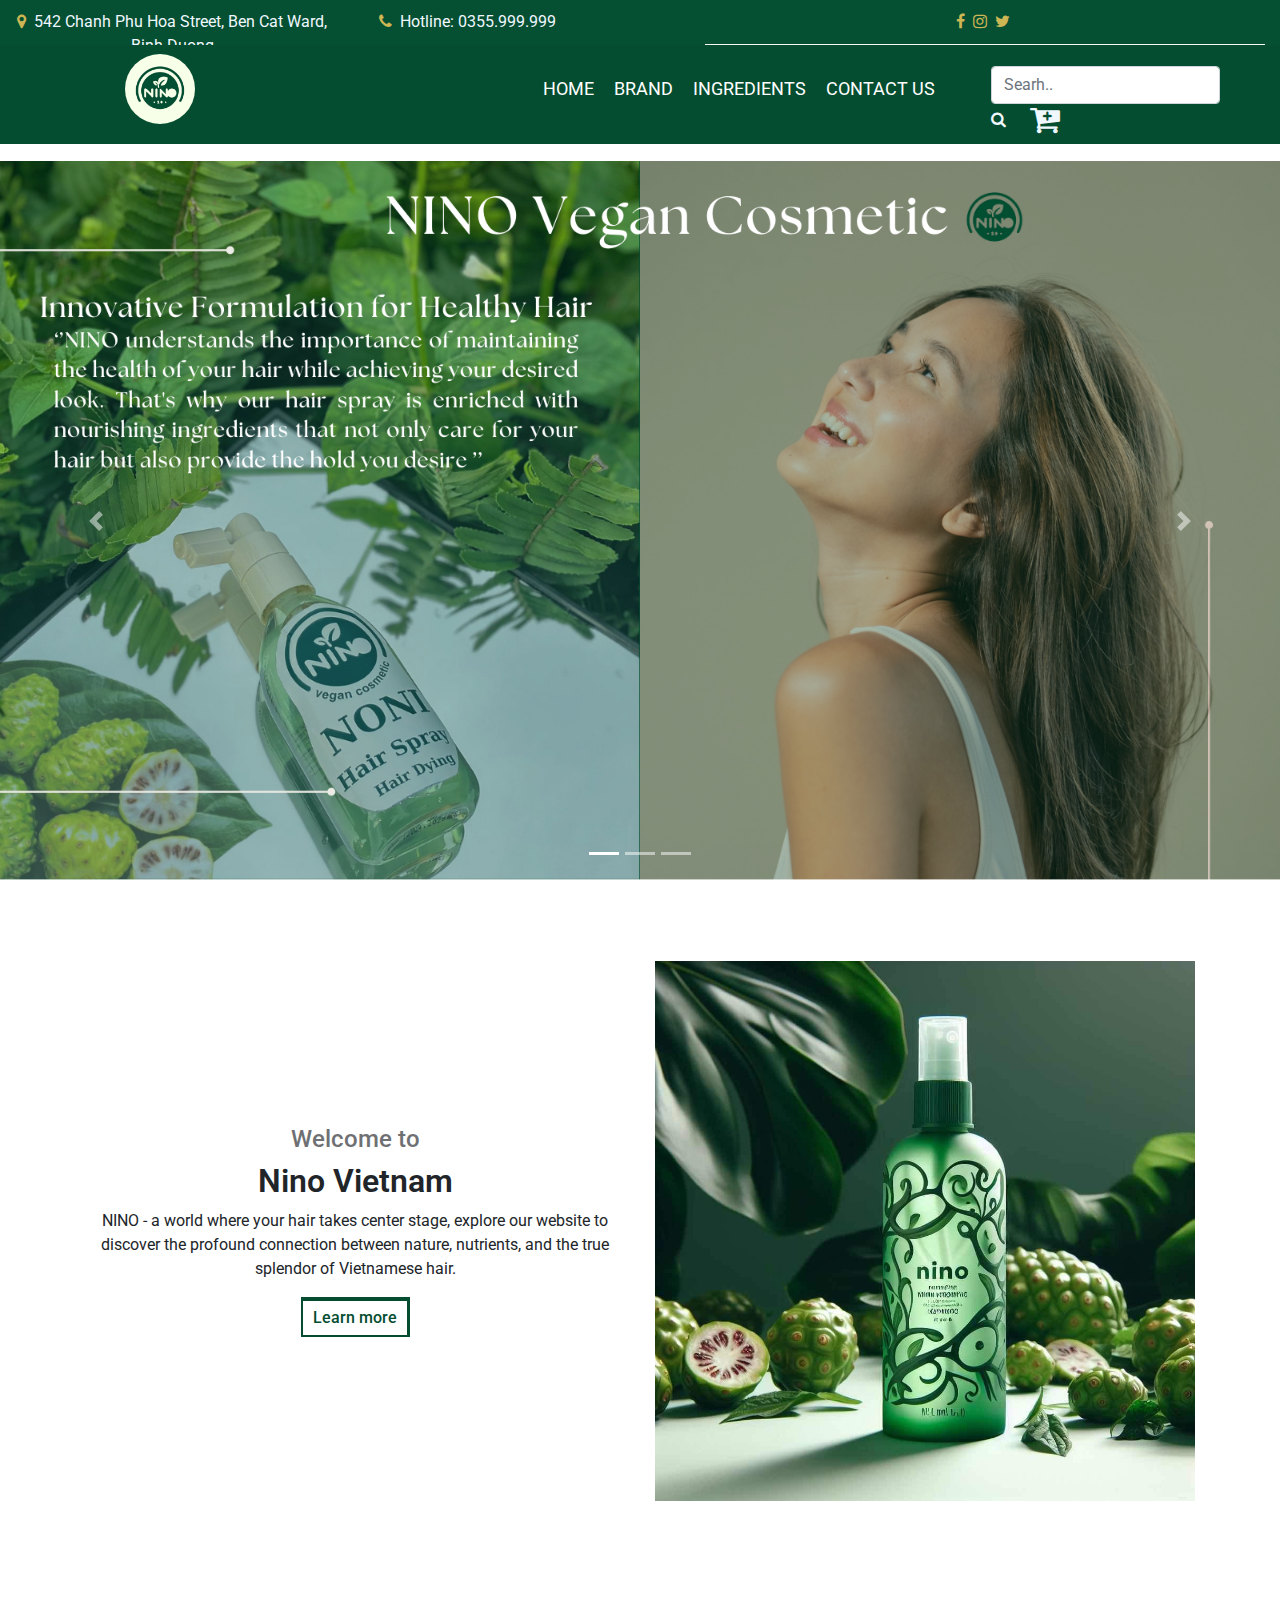
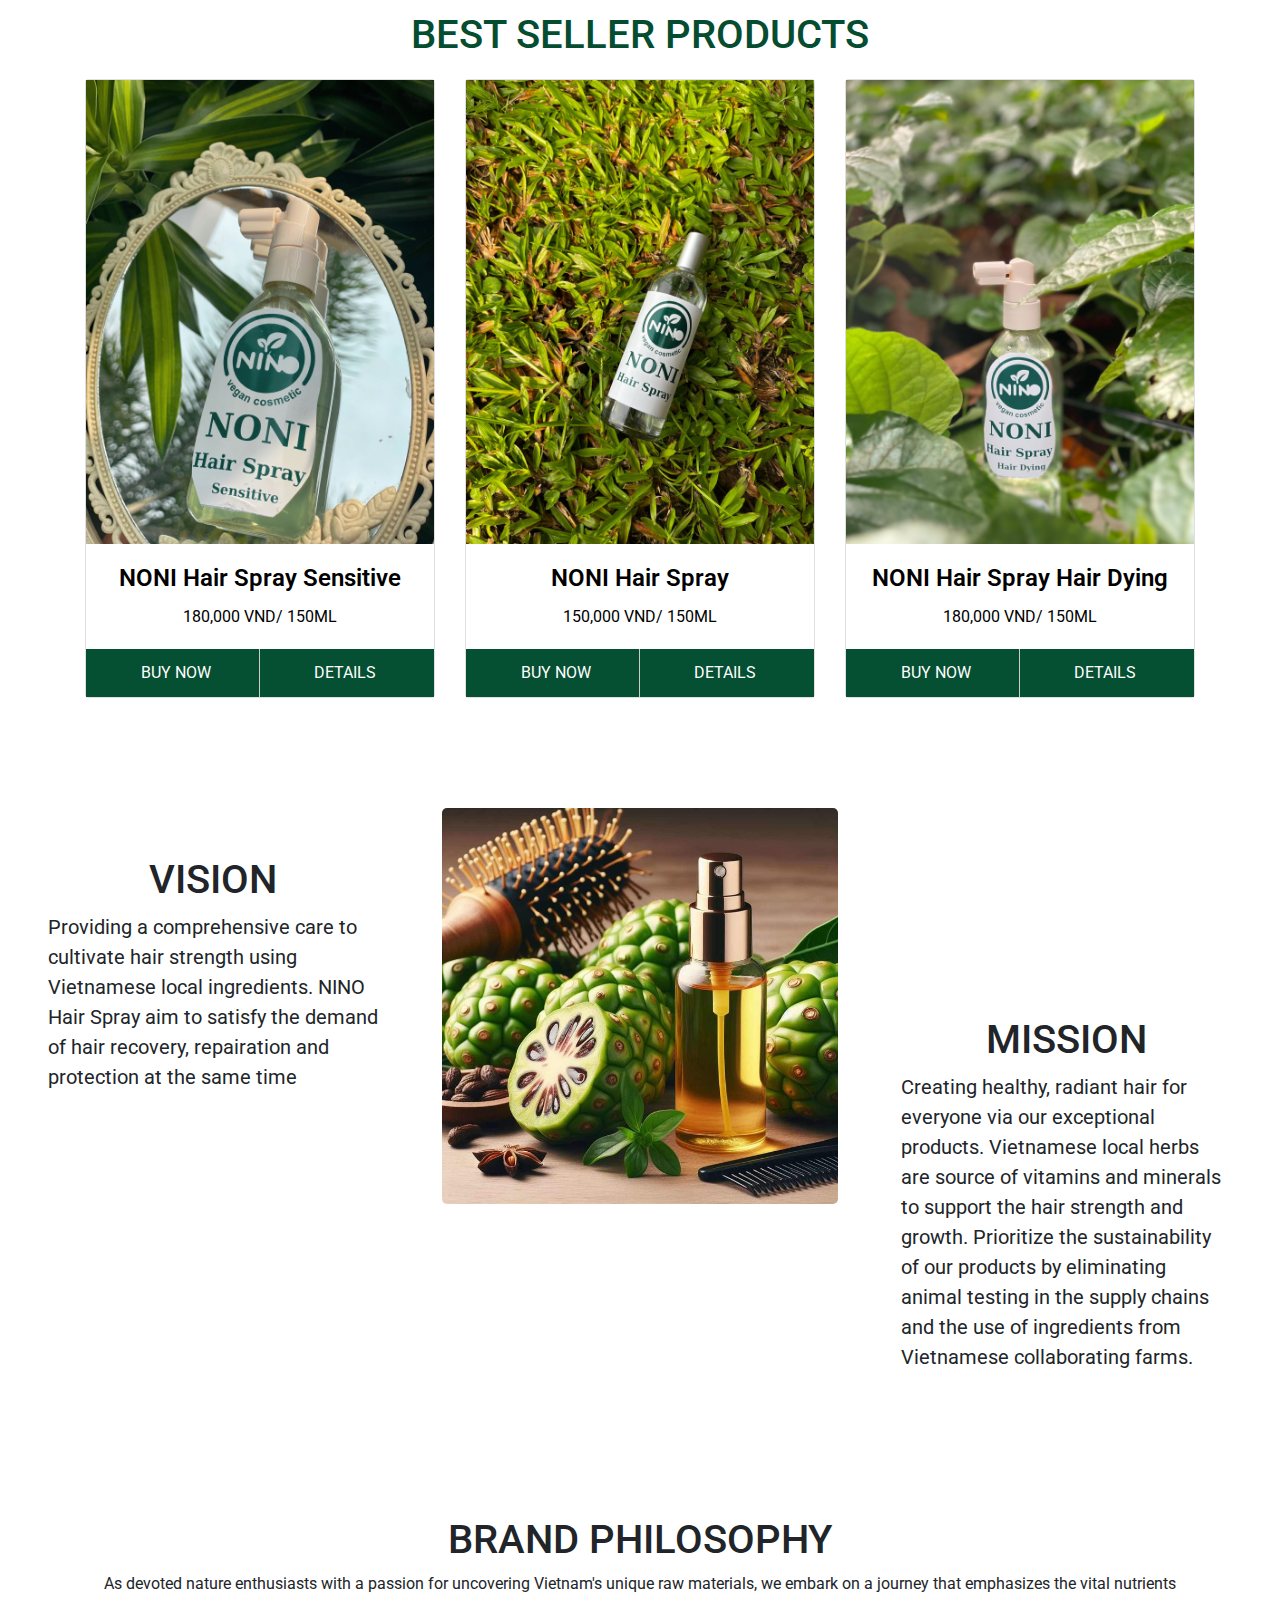
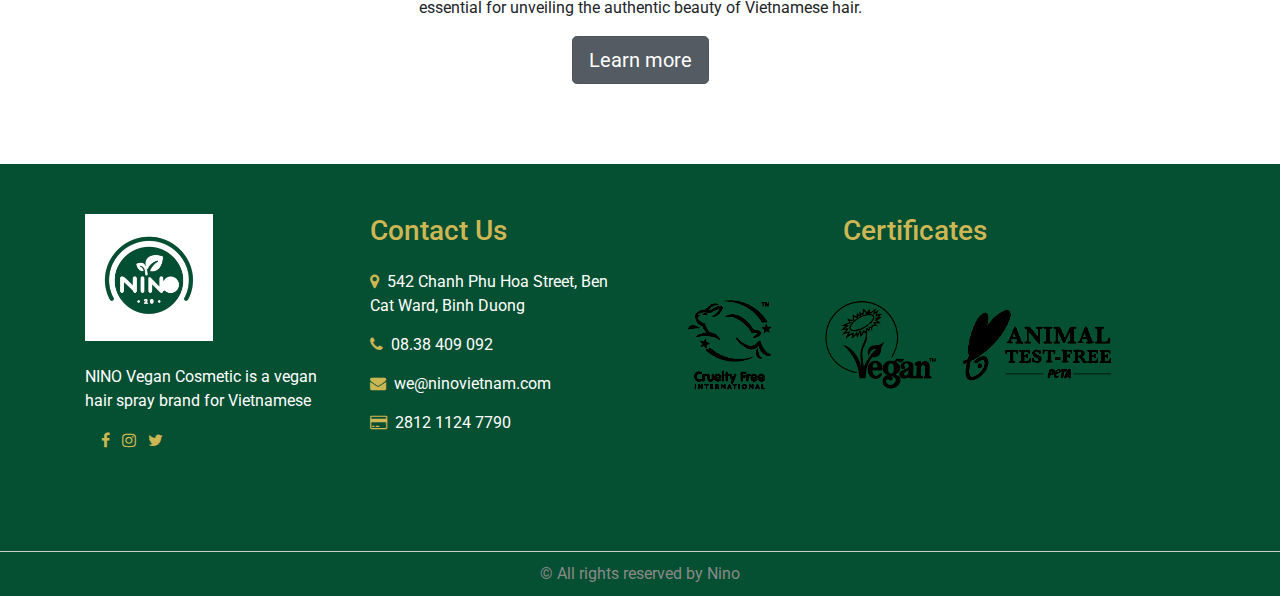
<file: index.html>
<!doctype html>
<html lang="en">

<head>
    <!-- Required meta tags -->
    <meta charset="utf-8">
    <meta name="viewport" content="width=device-width, initial-scale=1, shrink-to-fit=no">
    <script src="https://code.jquery.com/jquery-3.2.1.min.js"></script>


    <!-- Bootstrap CSS -->
    <link rel="stylesheet" href="https://cdn.jsdelivr.net/npm/bootstrap@4.0.0/dist/css/bootstrap.min.css"
        integrity="sha384-Gn5384xqQ1aoWXA+058RXPxPg6fy4IWvTNh0E263XmFcJlSAwiGgFAW/dAiS6JXm" crossorigin="anonymous">
    <!-- fontawsome 4.7 -->
    <link rel="stylesheet" href="https://cdnjs.cloudflare.com/ajax/libs/font-awesome/4.7.0/css/font-awesome.min.css">
    <!-- google fonts -->
    <link rel="preconnect" href="https://fonts.googleapis.com">
    <link rel="preconnect" href="https://fonts.gstatic.com" crossorigin>
    <link
        href="https://fonts.googleapis.com/css2?family=Merriweather&family=Roboto+Serif:wght@300;400;600&family=Roboto:wght@300;400;500&display=swap"
        rel="stylesheet">
    <link rel="stylesheet" href="style.css">
    <title>Welcome to Ninovietnam</title>
    <link rel="icon" type="image/x-icon" href="inc/images/logo.png">
</head>

<body>
    <header>
        <div class="top-header">
            <div class="container-fluid">
                <div class="row">
                    <div class="col-md-6">
                        <div class="top-left-header mr-50px">
                            <div class="row">
                                <div class="col-md-7">
                                    <div class="address-header">
                                        <i class="fa fa-map-marker mr-1"></i>
                                        542 Chanh Phu Hoa Street, Ben Cat Ward, Binh Duong
                                    </div>
                                </div>
                                <div class="col-md-5">
                                    <div class="hotline-header">
                                        <i class="fa fa-phone mr-1"></i>
                                        <a href="tel:0355999999">Hotline: 0355.999.999</a>
                                    </div>
                                </div>
                            </div>
                        </div>
                    </div>
                    <div class="col-md-6">
                        <div class="top-right-header ml-50px">
                            <div class="row">
                                <div class="col-md-12">
                                    <a href=""><i class="fa fa-facebook mr-1"></i></a>
                                    <a href=""><i class="fa fa-instagram mr-1"></i></a>
                                    <a href=""><i class="fa fa-twitter mr-1"></i></a>
                                </div>
                            </div>
                        </div>
                    </div>
                </div>
            </div>
        </div>

        <div class="nav-header">
            <div class="container-fluid">
                <div class="row">
                    <div class="col-md-3">
                        <a href="index.html">
                            <img width="70px" style="border-radius: 50%;" class="mt-1" src="inc/images/logo1.png" alt="">
                        </a>
                    </div>
                    <div class="col-md-6">
                        <nav>
                            <div class="special mb-3">
                                <i class="fa fa-list "></i> <span>NINO VEGAN COSMETIC</span>
                            </div>
                            <ul class="menu">
                                <span class="closeMenu">&times;</span>
                                <li><a href="">Home</a></li>
                                <li><a href="">Brand</a></li>
                                <li><a href="">Ingredients</a></li>
                                <li><a href="">Contact us</a></li>
                            </ul>
                        </nav>
                    </div>
                    <div class="col-md-3">
                        <nav class="navbar navbar-light mt-md-2 mr-3">
                            <form class="form-inline">
                                <input class="form-control mr-sm-2" type="search" placeholder="Searh..">
                                <a style="color: aliceblue;" href="#"><i class="fa fa-search "></i></a>
                                <i class="fa fa-cart-plus fa-2x ml-4"></i>
                            </form>
                        </nav>
                    </div>
                </div>
            </div>
        </div>

        <div class="slider">
            <div id="carouselExampleIndicators" class="carousel slide" data-ride="carousel" style="
            margin-top: 92px">
                <ol class="carousel-indicators">
                    <li data-target="#carouselExampleIndicators" data-slide-to="0" class="active"></li>
                    <li data-target="#carouselExampleIndicators" data-slide-to="1"></li>
                    <li data-target="#carouselExampleIndicators" data-slide-to="2"></li>
                    <!-- <li data-target="#carouselExampleIndicators" data-slide-to="3"></li> -->
                </ol>
                <div class="carousel-inner textCustom">
                    <div class="carousel-item active">
                        <img class="d-block w-100 h-100 " src="inc/images/2 n2f (2).png" alt="First slide">
                    </div>
                    <!-- <div class="carousel-item">
                        <img class="d-block w-100 "
                            src="inc/images/Beige and Brown Elegant Daily Vlog Skincare Routine Youtube Thumbnail (2).png"
                            alt="Second slide">
                    </div> -->
                    <div class="carousel-item">
                        <img class="d-block w-100 "
                            src="inc/images/Beige and Brown Elegant Daily Vlog Skincare Routine Youtube Thumbnail (3).png"
                            alt="Third slide">
                    </div>
                    <div class="carousel-item">
                        <img class="d-block w-100 " src="inc/images/2_n2f_5.png" alt="Fourth slide">
                    </div>
                    <!-- <div class="text-detail">
                        <h2>Welcome to NINO OFFICIAL</h2>
                        <p>Lorem ipsum dolor sit amet consectetur adipisicing elit. Non ducimus sequi enim laborum.
                            Incidunt, magnam qui. Laudantium atque ad rem, non dolores maxime aspernatur rerum
                            distinctio, cupiditate velit debitis sequi?
                        </p>
                    </div> -->
                </div>
                <a class="carousel-control-prev" href="#carouselExampleIndicators" role="button" data-slide="prev">
                    <span class="carousel-control-prev-icon" aria-hidden="true"></span>
                    <span class="sr-only">Previous</span>
                </a>
                <a class="carousel-control-next" href="#carouselExampleIndicators" role="button" data-slide="next">
                    <span class="carousel-control-next-icon" aria-hidden="true"></span>
                    <span class="sr-only">Next</span>
                </a>
            </div>
        </div>

    </header>

    <main class="mt-5">
        <div class="welcome-block">
            <div class="container">
                <div class="row align-items-center">
                    <div class="col-md-6">
                        <h4>Welcome to</h4>
                        <h2>Nino Vietnam</h2>
                        <p>NINO - a world where your hair takes center stage, explore our website to discover the
                            profound connection between nature, nutrients, and the true splendor of Vietnamese hair.</p>
                        <a href=""><button>Learn more</button></a>



                    </div>
                    <div class="col-md-6">
                        <img class="img-fluid" src="inc/images/traiacquy.jpg" alt="">
                    </div>

                </div>
            </div>
        </div>

        <div id="service" class="service-block">
            <div class="container">

                <div class="intro-text text-center">
                    <h3>BEST SELLER PRODUCTS</h3>
                    <!-- <p>Lorem ipsum dolor, sit amet consectetur adipisicing elit. Culpa praesentium tempore molestiae
                            voluptate repellendus ut explicabo placeat animi, ab eveniet id. Rerum maxime ea alias eius
                            inventore fugit eos vel?</p> -->
                </div>
                <div class="card-item row align-items-stretch">
                    <div class="col-md-4">
                        <div class="card w-100 h-100">
                            <a href="trenguong.html"><img class="card-img-top" src="inc/images/trenguong.jpg"
                                    alt=""></a>
                            <div class="card-body">
                                <h4 class="card-title">NONI Hair Spray
                                    Sensitive </h4>
                                <p class="card-text">180,000 VND/ 150ML
                                </p>
                            </div>
                            <div class="card-footer">
                                <div class="row">
                                    <div class="col-md-6 col-6"><a href="#">Buy Now</a></div>
                                    <div class="col-md-6 col-6"><a href="trenguong.html">Details</a></div>
                                </div>
                            </div>
                        </div>
                    </div>
                    <div class="col-md-4">
                        <div class="card w-100 h-100">
                            <a href="trenco.html"><img class="card-img-top" src="inc/images/trenco1.jpg" alt=""></a>
                            <div class="card-body">
                                <h4 class="card-title">NONI Hair Spray </h4>
                                <p class="card-text"> 150,000 VND/ 150ML</p>
                            </div>
                            <div class="card-footer">
                                <div class="row">
                                    <div class="col-md-6 col-6"><a href="#">Buy Now</a></div>
                                    <div class="col-md-6 col-6"><a href="trenco.html">Details</a></div>
                                </div>
                            </div>
                        </div>
                    </div>
                    <div class="col-md-4">
                        <div class="card w-100 h-100">
                            <a href="trenlalot.html"><img class="card-img-top" src="inc/images/trenlalop.jpg"
                                    alt=""></a>
                            <div class="card-body">
                                <h4 class="card-title">NONI Hair Spray
                                    Hair Dying</h4>
                                <p class="card-text">180,000 VND/ 150ML</p>
                            </div>
                            <div class="card-footer">
                                <div class="row">
                                    <div class="col-md-6 col-6"><a href="#">Buy Now</a></div>
                                    <div class="col-md-6 col-6"><a href="trenlalot.html">Details</a></div>
                                </div>
                            </div>
                        </div>
                    </div>



                </div>
            </div>
        </div>
        <div class="products">
            <div class="container-fluid">
                <div class="row">
                    <div class="col-md-4 p-5 ">
                        <div class="text-center">
                            <h1>VISION</h1>
                        </div>
                        <p style="font-size: 20px;">Providing a comprehensive care to cultivate hair strength using
                            Vietnamese local ingredients.
                            NINO Hair Spray aim to satisfy the demand of hair recovery, repairation and protection at
                            the same time</p>

                    </div>
                    <div class="col-md-4">
                        <img style="border-radius: 5px;" src="inc/images/download (2).jpg" class="img-fluid" alt="">

                    </div>
                    <div class="col-md-4 p-5" style="margin-top: 160px;">
                        <div class="text-center">
                            <h1>MISSION</h1>
                        </div>

                        <p style="font-size: 20px;"> Creating healthy, radiant hair for everyone via our exceptional
                            products. Vietnamese local
                            herbs are source of vitamins and minerals to support the hair strength and growth.
                            Prioritize the sustainability of our products by eliminating animal testing in the supply
                            chains and the use of ingredients from Vietnamese collaborating farms.</p>
                    </div>
                </div>
            </div>
        </div>

        <!-- <div class="test mb-5">
            <img class="w-100"
                src="inc/images/Beige and Brown Elegant Daily Vlog Skincare Routine Youtube Thumbnail (2).png" alt="">
        </div> -->

        <div class="adverse">
            <div class="container text-center">
                <div>
                    <h1>BRAND PHILOSOPHY</h1>
                    <p>As devoted nature enthusiasts with a passion for uncovering Vietnam's unique raw materials,
                        we embark on a journey that emphasizes the vital nutrients essential for unveiling the
                        authentic beauty of Vietnamese hair. </p>
                    <a href="#" class="btn btn-secondary btn-lg active" role="button" aria-pressed="true">Learn more</a>
                </div>
            </div>
        </div>
        <!-- 
        <div class="contactUs parent">
            <div class="container">
                <div class="row justify-content-center">
                    <form class="contact-detail" action="">
                        <h2 class="text-center mb-4">DELIVERY</h2>
                        <div class="row">
                            <div class="col-md-6">
                                <div>
                                    <label for="name">Name</label>
                                    <input type="text" id="name" placeholder="Full name">
                                </div>
                                <div>
                                    <label for="arrive-day">Ngày đến</label>
                                    <input type="date" id="arrive-day">
                                </div>
                                <div>
                                    <label for="people-number">Số người</label>
                                    <input type="number" id="people-number" placeholder="---">
                                </div>
                            </div>

                            <div class="col-md-6">
                                <div>
                                    <label for="phone-number">Số điện thoại</label>
                                    <input type="tel" id="phone-number" placeholder="Phone number">
                                </div>
                                <div>
                                    <label for="day-go">Ngày đi</label>
                                    <input type="date" id="day-go">
                                </div>
                                <div>
                                    <label for="room">Chọn phòng</label>
                                    <select name="" id="">
                                        <option value="">Standard room</option>
                                        <option value="">Double room</option>
                                        <option value="">Luxury room</option>
                                    </select>
                                </div>
                            </div>

                        </div>
                        <div class="text-center">
                            <button>GỬI</button>
                        </div>
                    </form>

                </div>
            </div>
        </div> -->



    </main>

    <footer>
        <div class="main-footer">
            <div class="container">
                <div class="row">
                    <div class="col-md-3 mb-5 myCustom">
                        <img class="w-50 mb-4 logo-footer mx-auto" src="inc/images/logo.png" alt="">
                        <p>NINO Vegan Cosmetic is a vegan hair spray brand for Vietnamese</p>
                        <div class="ml-3">
                            <a href=""><i class="fa fa-facebook  mr-2"></i></a>
                            <a href=""><i class="fa fa-instagram  mr-2"></i></a>
                            <a href=""><i class="fa fa-twitter  mr-2"></i></a>
                        </div>

                    </div>
                    <div class="col-md-3 mb-3">
                        <h3>Contact Us</h3>
                        <ul>
                            <li><i class="fa fa-map-marker mr-2"></i>542 Chanh Phu Hoa Street, Ben Cat Ward, Binh Duong</li>
                            <li><i class="fa fa-phone mr-2"></i>08.38 409 092</li>
                            <li><i class="fa fa-envelope mr-2"></i>we@ninovietnam.com</li>
                            <li><i class="fa fa-credit-card mr-2"></i>2812 1124 7790</li>
                        </ul>
                    </div>
                    <div class="col-md-6 mb-5">
                        <h3 class="text-center" style="padding-right: 20px;">Certificates</h3>
                        <img style="mix-blend-mode: color-burn; width: 150px;" class="img-fluid"
                            src="inc/images/Untitled design.png" alt="">
                        <img style="mix-blend-mode: color-burn; width: 150px;" class="img-fluid"
                            src="inc/images/vegan.png" alt="">
                        <img style="mix-blend-mode: color-burn; width: 150px;" class="img-fluid"
                            src="inc/images/thoHong.png" alt="">
                    </div>
                    <!-- <div class="col-md-3">
                        <h3>Location</h3>
                       
                    </div> -->
                </div>
            </div>
        </div>

        <div class="copyright">
            <div class="container">
                <div class="row">
                    <div class="col-md-12 col-12">
                        &copy;  All rights reserved by Nino
                    </div>
                </div>
            </div>
        </div>


        <div class="goTop">
            <i id="topScroll" class="fa fa-angle-up fa-2x"></i>
        </div>
    </footer>

    <!-- Optional JavaScript -->
    <!-- jQuery first, then Popper.js, then Bootstrap JS -->
    <script src="https://cdn.jsdelivr.net/npm/popper.js@1.12.9/dist/umd/popper.min.js"></script>
    <script src="https://cdn.jsdelivr.net/npm/bootstrap@4.0.0/dist/js/bootstrap.min.js"></script>
    <script src="scripts.js"></script>
</body>

</html>
</file>
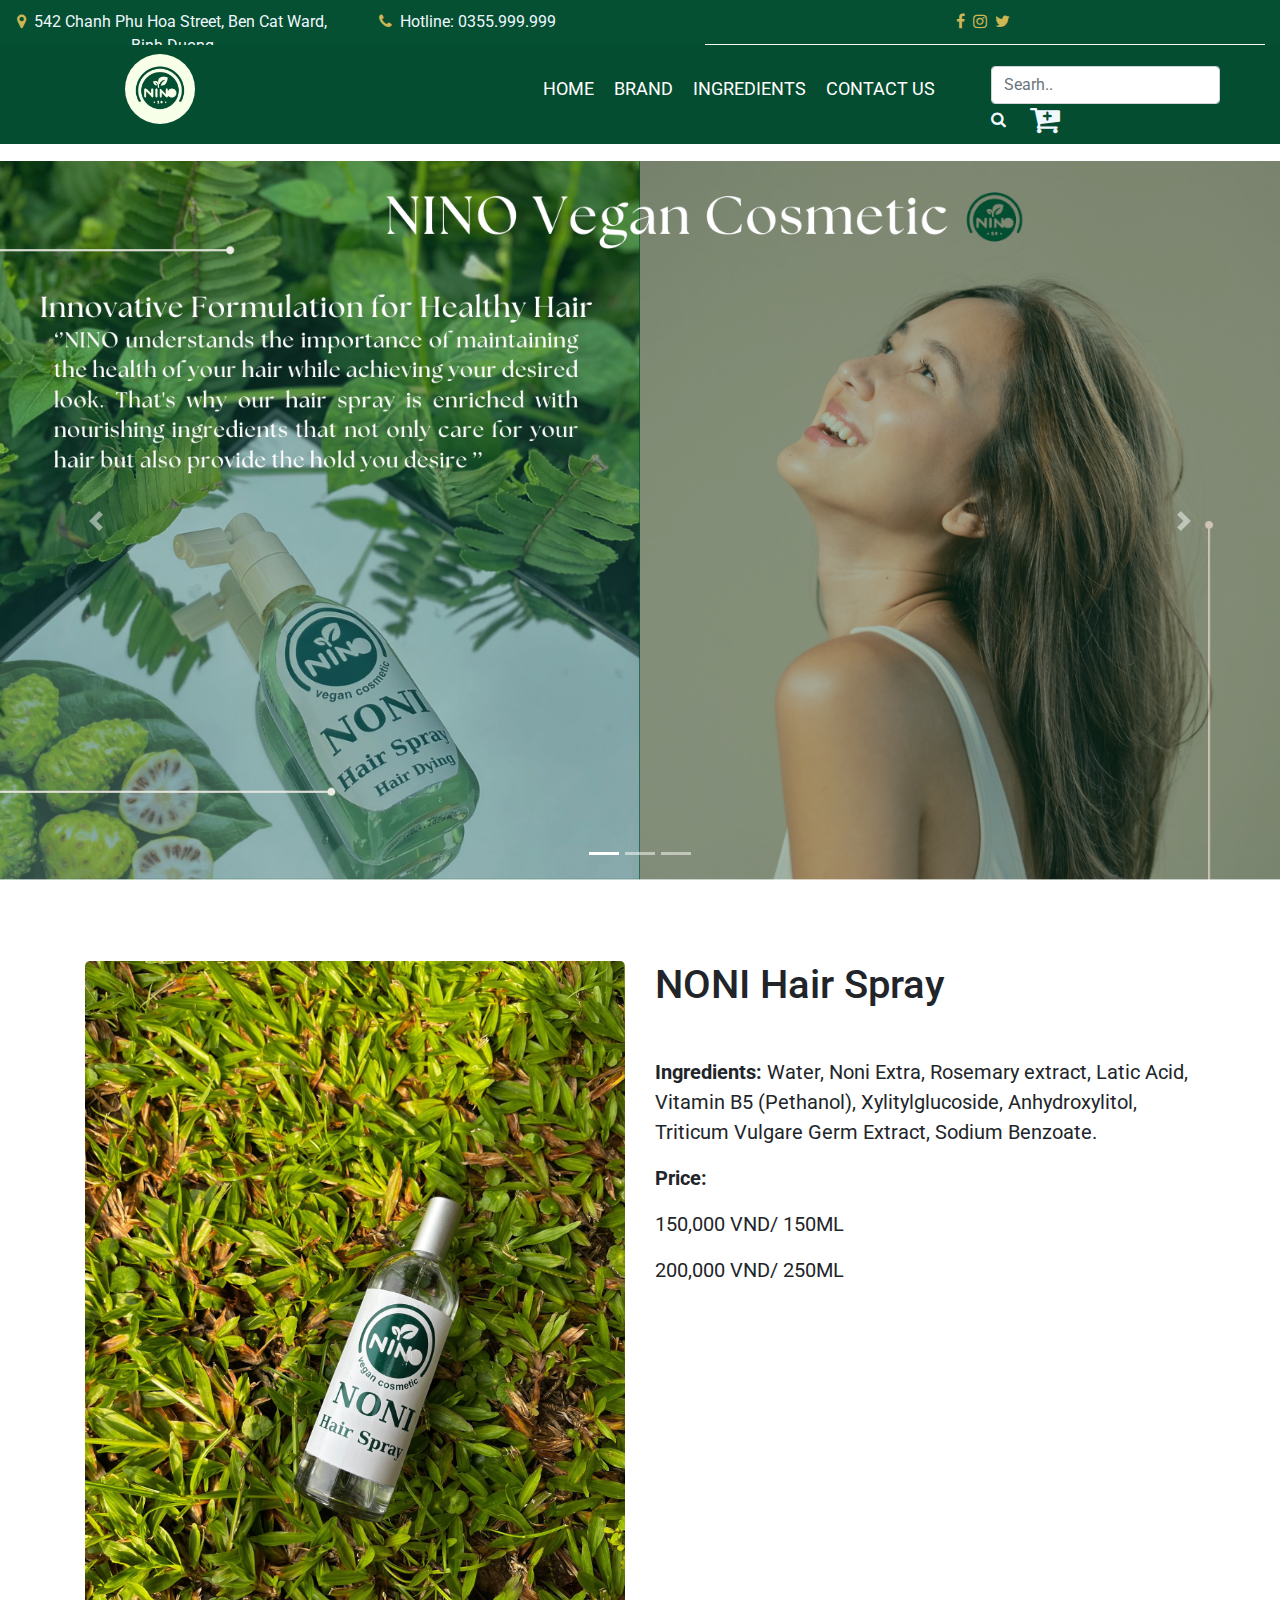
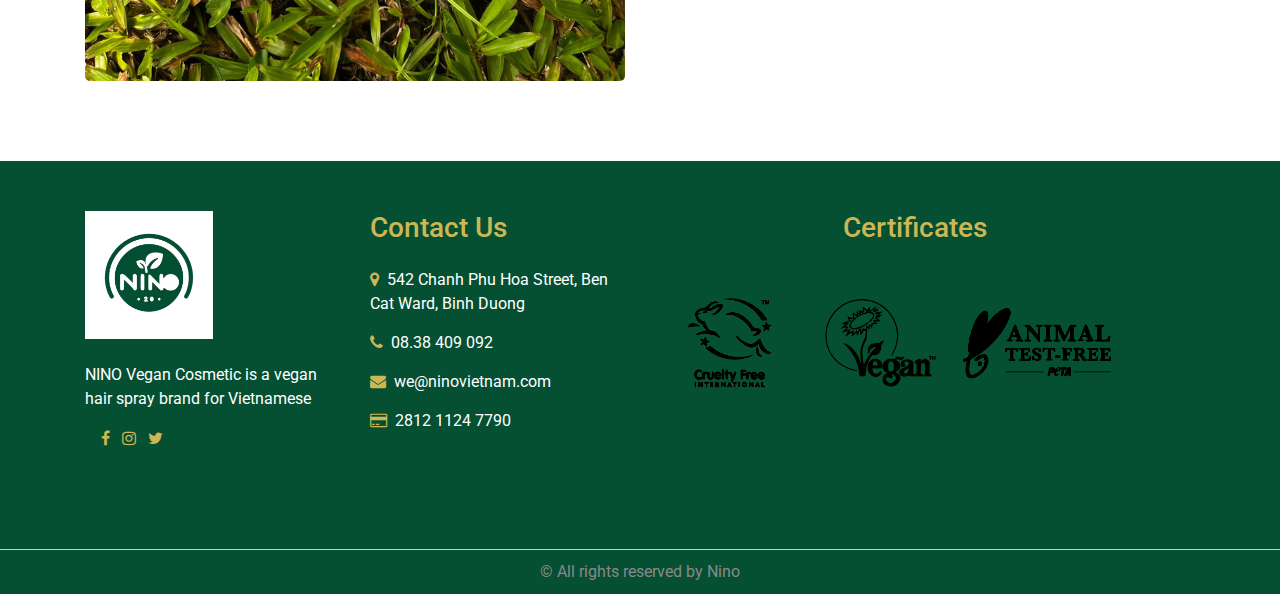
<file: trenco.html>
<!doctype html>
<html lang="en">

<head>
    <!-- Required meta tags -->
    <meta charset="utf-8">
    <meta name="viewport" content="width=device-width, initial-scale=1, shrink-to-fit=no">
    <script src="https://code.jquery.com/jquery-3.2.1.min.js"></script>


    <!-- Bootstrap CSS -->
    <link rel="stylesheet" href="https://cdn.jsdelivr.net/npm/bootstrap@4.0.0/dist/css/bootstrap.min.css"
        integrity="sha384-Gn5384xqQ1aoWXA+058RXPxPg6fy4IWvTNh0E263XmFcJlSAwiGgFAW/dAiS6JXm" crossorigin="anonymous">
    <!-- fontawsome 4.7 -->
    <link rel="stylesheet" href="https://cdnjs.cloudflare.com/ajax/libs/font-awesome/4.7.0/css/font-awesome.min.css">
    <!-- google fonts -->
    <link rel="preconnect" href="https://fonts.googleapis.com">
    <link rel="preconnect" href="https://fonts.gstatic.com" crossorigin>
    <link
        href="https://fonts.googleapis.com/css2?family=Merriweather&family=Roboto+Serif:wght@300;400;600&family=Roboto:wght@300;400;500&display=swap"
        rel="stylesheet">
    <link rel="stylesheet" href="style.css">
    <title>Welcome to Ninovietnam</title>
    <link rel="icon" type="image/x-icon" href="inc/images/logo.png">
</head>

<body>
    <header>
        <div class="top-header">
            <div class="container-fluid">
                <div class="row">
                    <div class="col-md-6">
                        <div class="top-left-header mr-50px">
                            <div class="row">
                                <div class="col-md-7">
                                    <div class="address-header">
                                        <i class="fa fa-map-marker mr-1"></i>
                                        542 Chanh Phu Hoa Street, Ben Cat Ward, Binh Duong
                                    </div>
                                </div>
                                <div class="col-md-5">
                                    <div class="hotline-header">
                                        <i class="fa fa-phone mr-1"></i>
                                        <a href="tel:0355999999">Hotline: 0355.999.999</a>
                                    </div>
                                </div>
                            </div>
                        </div>
                    </div>
                    <div class="col-md-6">
                        <div class="top-right-header ml-50px">
                            <div class="row">
                                <div class="col-md-12">
                                    <a href=""><i class="fa fa-facebook mr-1"></i></a>
                                    <a href=""><i class="fa fa-instagram mr-1"></i></a>
                                    <a href=""><i class="fa fa-twitter mr-1"></i></a>
                                </div>
                            </div>
                        </div>
                    </div>
                </div>
            </div>
        </div>

        <div class="nav-header">
            <div class="container-fluid">
                <div class="row">
                    <div class="col-md-3">
                        <a href="index.html">
                            <img width="70px" style="border-radius: 50%;" class="mt-1" src="inc/images/logo1.png" alt="">
                        </a>
                    </div>
                    <div class="col-md-6">
                        <nav>
                            <div class="special mb-3">
                                <i class="fa fa-list "></i> <span>NINO VEGAN COSMETIC</span>
                            </div>
                            <ul class="menu">
                                <span class="closeMenu">&times;</span>
                                <li><a href="">Home</a></li>
                                <li><a href="">Brand</a></li>
                                <li><a href="">Ingredients</a></li>
                                <li><a href="">Contact us</a></li>
                            </ul>
                        </nav>
                    </div>
                    <div class="col-md-3">
                        <nav class="navbar navbar-light mt-md-2 mr-3">
                            <form class="form-inline">
                                <input class="form-control mr-sm-2" type="search" placeholder="Searh..">
                                <a style="color: aliceblue;" href="#"><i class="fa fa-search "></i></a>
                                <i class="fa fa-cart-plus fa-2x ml-4"></i>
                            </form>
                        </nav>
                    </div>
                </div>
            </div>
        </div>

        <div class="slider">
            <div id="carouselExampleIndicators" class="carousel slide" data-ride="carousel" style="
            margin-top: 92px">
                <ol class="carousel-indicators">
                    <li data-target="#carouselExampleIndicators" data-slide-to="0" class="active"></li>
                    <li data-target="#carouselExampleIndicators" data-slide-to="1"></li>
                    <li data-target="#carouselExampleIndicators" data-slide-to="2"></li>
                    <!-- <li data-target="#carouselExampleIndicators" data-slide-to="3"></li> -->
                </ol>
                <div class="carousel-inner textCustom">
                    <div class="carousel-item active">
                        <img class="d-block w-100 h-100 " src="inc/images/2 n2f (2).png" alt="First slide">
                    </div>
                    <!-- <div class="carousel-item">
                        <img class="d-block w-100 "
                            src="inc/images/Beige and Brown Elegant Daily Vlog Skincare Routine Youtube Thumbnail (2).png"
                            alt="Second slide">
                    </div> -->
                    <div class="carousel-item">
                        <img class="d-block w-100 "
                            src="inc/images/Beige and Brown Elegant Daily Vlog Skincare Routine Youtube Thumbnail (3).png"
                            alt="Third slide">
                    </div>
                    <div class="carousel-item">
                        <img class="d-block w-100 " src="inc/images/2_n2f_5.png" alt="Fourth slide">
                    </div>
                    <!-- <div class="text-detail">
                        <h2>Welcome to NINO OFFICIAL</h2>
                        <p>Lorem ipsum dolor sit amet consectetur adipisicing elit. Non ducimus sequi enim laborum.
                            Incidunt, magnam qui. Laudantium atque ad rem, non dolores maxime aspernatur rerum
                            distinctio, cupiditate velit debitis sequi?
                        </p>
                    </div> -->
                </div>
                <a class="carousel-control-prev" href="#carouselExampleIndicators" role="button" data-slide="prev">
                    <span class="carousel-control-prev-icon" aria-hidden="true"></span>
                    <span class="sr-only">Previous</span>
                </a>
                <a class="carousel-control-next" href="#carouselExampleIndicators" role="button" data-slide="next">
                    <span class="carousel-control-next-icon" aria-hidden="true"></span>
                    <span class="sr-only">Next</span>
                </a>
            </div>
        </div>

    </header>

    <main class="mt-5">
        <div class="details">
            <div class="container">
                <div class="row">
                    
                    <div class="col-md-6">
                        <img style="border-radius: 5px;" class="img-fluid" src="inc/images/trenco1.jpg" alt="">
                    </div>
                    <div class="col-md-6">
                        <h1 class="mb-5">NONI Hair Spray</h1>
                        <div style="font-size: 20px;">
                            <p><b>Ingredients:</b> Water, Noni Extra, Rosemary extract, Latic Acid, Vitamin B5 (Pethanol),
                                Xylitylglucoside, Anhydroxylitol, Triticum Vulgare Germ Extract, Sodium Benzoate.</p>
                            <p><b>Price: </b></p>
                            <p>150,000 VND/ 150ML</p>
                            <p>200,000 VND/ 250ML</p>
                        </div>
                    </div>
                    
                </div>
            </div>
        </div>
    </main>


    <footer>
        <div class="main-footer">
            <div class="container">
                <div class="row">
                    <div class="col-md-3 mb-5 myCustom">
                        <img class="w-50 mb-4 logo-footer mx-auto" src="inc/images/logo.png" alt="">
                        <p>NINO Vegan Cosmetic is a vegan hair spray brand for Vietnamese</p>
                        <div class="ml-3">
                            <a href=""><i class="fa fa-facebook  mr-2"></i></a>
                            <a href=""><i class="fa fa-instagram  mr-2"></i></a>
                            <a href=""><i class="fa fa-twitter  mr-2"></i></a>
                        </div>

                    </div>
                    <div class="col-md-3 mb-3">
                        <h3>Contact Us</h3>
                        <ul>
                            <li><i class="fa fa-map-marker mr-2"></i>542 Chanh Phu Hoa Street, Ben Cat Ward, Binh Duong</li>
                            <li><i class="fa fa-phone mr-2"></i>08.38 409 092</li>
                            <li><i class="fa fa-envelope mr-2"></i>we@ninovietnam.com</li>
                            <li><i class="fa fa-credit-card mr-2"></i>2812 1124 7790</li>
                        </ul>
                    </div>
                    <div class="col-md-6 mb-5">
                        <h3 class="text-center" style="padding-right: 20px;">Certificates</h3>
                        <img style="mix-blend-mode: color-burn; width: 150px;" class="img-fluid"
                            src="inc/images/Untitled design.png" alt="">
                        <img style="mix-blend-mode: color-burn; width: 150px;" class="img-fluid"
                            src="inc/images/vegan.png" alt="">
                        <img style="mix-blend-mode: color-burn; width: 150px;" class="img-fluid"
                            src="inc/images/thoHong.png" alt="">
                    </div>
                    <!-- <div class="col-md-3">
                        <h3>Location</h3>
                       
                    </div> -->
                </div>
            </div>
        </div>

        <div class="copyright">
            <div class="container">
                <div class="row">
                    <div class="col-md-12 col-12">
                        &copy;  All rights reserved by Nino
                    </div>
                </div>
            </div>
        </div>


        <div class="goTop">
            <i id="topScroll" class="fa fa-angle-up fa-2x"></i>
        </div>
    </footer>

    <!-- Optional JavaScript -->
    <!-- jQuery first, then Popper.js, then Bootstrap JS -->
    <script src="https://cdn.jsdelivr.net/npm/popper.js@1.12.9/dist/umd/popper.min.js"></script>
    <script src="https://cdn.jsdelivr.net/npm/bootstrap@4.0.0/dist/js/bootstrap.min.js"></script>
    <script src="scripts.js"></script>
</body>

</html>
</file>
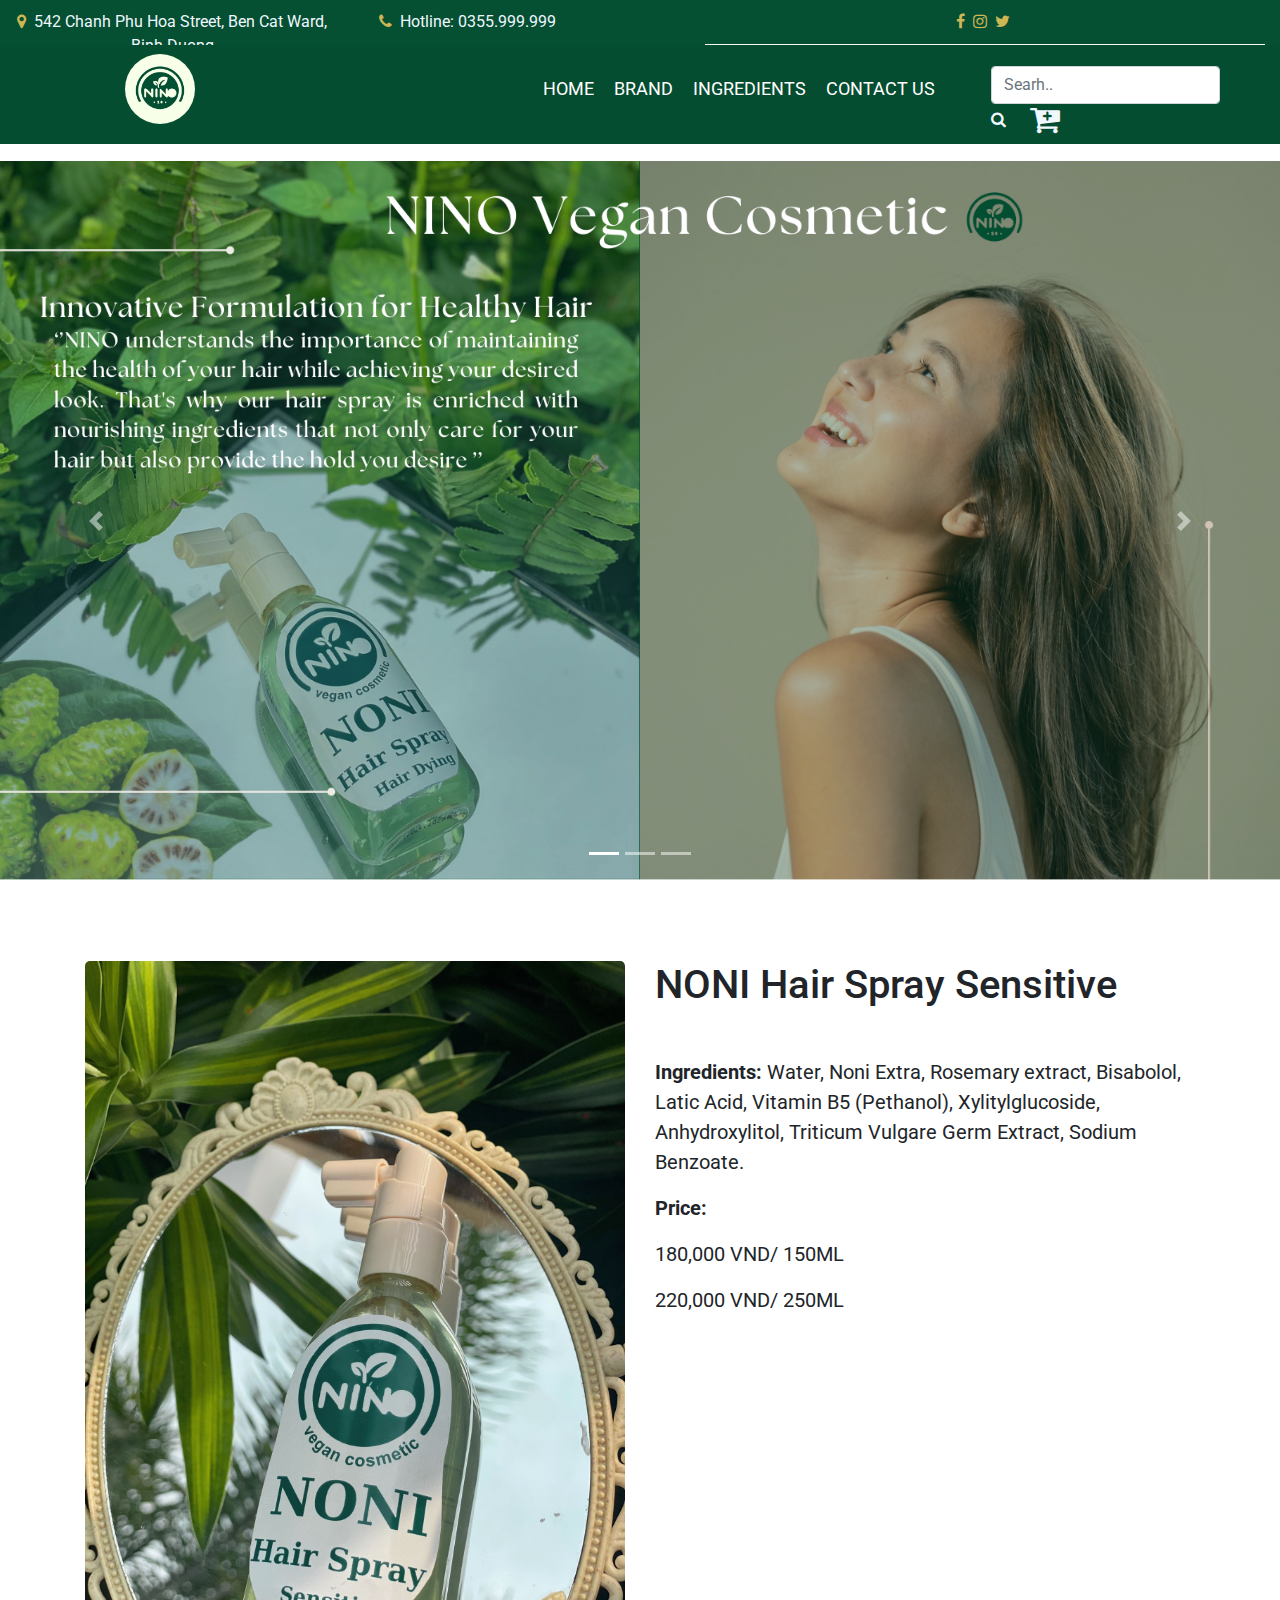
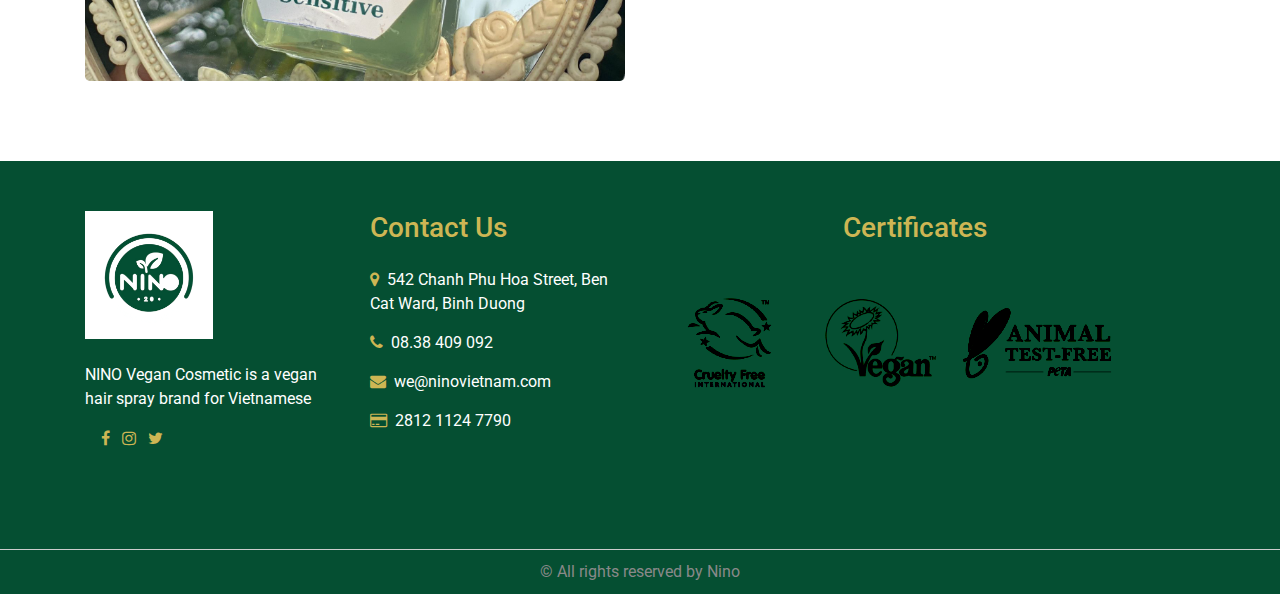
<file: trenguong.html>
<!doctype html>
<html lang="en">

<head>
    <!-- Required meta tags -->
    <meta charset="utf-8">
    <meta name="viewport" content="width=device-width, initial-scale=1, shrink-to-fit=no">
    <script src="https://code.jquery.com/jquery-3.2.1.min.js"></script>


    <!-- Bootstrap CSS -->
    <link rel="stylesheet" href="https://cdn.jsdelivr.net/npm/bootstrap@4.0.0/dist/css/bootstrap.min.css"
        integrity="sha384-Gn5384xqQ1aoWXA+058RXPxPg6fy4IWvTNh0E263XmFcJlSAwiGgFAW/dAiS6JXm" crossorigin="anonymous">
    <!-- fontawsome 4.7 -->
    <link rel="stylesheet" href="https://cdnjs.cloudflare.com/ajax/libs/font-awesome/4.7.0/css/font-awesome.min.css">
    <!-- google fonts -->
    <link rel="preconnect" href="https://fonts.googleapis.com">
    <link rel="preconnect" href="https://fonts.gstatic.com" crossorigin>
    <link
        href="https://fonts.googleapis.com/css2?family=Merriweather&family=Roboto+Serif:wght@300;400;600&family=Roboto:wght@300;400;500&display=swap"
        rel="stylesheet">
    <link rel="stylesheet" href="style.css">
    <title>Welcome to Ninovietnam</title>
    <link rel="icon" type="image/x-icon" href="inc/images/logo.png">
</head>

<body>
    <header>
        <div class="top-header">
            <div class="container-fluid">
                <div class="row">
                    <div class="col-md-6">
                        <div class="top-left-header mr-50px">
                            <div class="row">
                                <div class="col-md-7">
                                    <div class="address-header">
                                        <i class="fa fa-map-marker mr-1"></i>
                                        542 Chanh Phu Hoa Street, Ben Cat Ward, Binh Duong
                                    </div>
                                </div>
                                <div class="col-md-5">
                                    <div class="hotline-header">
                                        <i class="fa fa-phone mr-1"></i>
                                        <a href="tel:0355999999">Hotline: 0355.999.999</a>
                                    </div>
                                </div>
                            </div>
                        </div>
                    </div>
                    <div class="col-md-6">
                        <div class="top-right-header ml-50px">
                            <div class="row">
                                <div class="col-md-12">
                                    <a href=""><i class="fa fa-facebook mr-1"></i></a>
                                    <a href=""><i class="fa fa-instagram mr-1"></i></a>
                                    <a href=""><i class="fa fa-twitter mr-1"></i></a>
                                </div>
                            </div>
                        </div>
                    </div>
                </div>
            </div>
        </div>

        <div class="nav-header">
            <div class="container-fluid">
                <div class="row">
                    <div class="col-md-3">
                        <a href="index.html">
                            <img width="70px" style="border-radius: 50%;" class="mt-1" src="inc/images/logo1.png"
                                alt="">
                        </a>
                    </div>
                    <div class="col-md-6">
                        <nav>
                            <div class="special mb-3">
                                <i class="fa fa-list "></i> <span>NINO VEGAN COSMETIC</span>
                            </div>
                            <ul class="menu">
                                <span class="closeMenu">&times;</span>
                                <li><a href="">Home</a></li>
                                <li><a href="">Brand</a></li>
                                <li><a href="">Ingredients</a></li>
                                <li><a href="">Contact us</a></li>
                            </ul>
                        </nav>
                    </div>
                    <div class="col-md-3">
                        <nav class="navbar navbar-light mt-md-2 mr-3">
                            <form class="form-inline">
                                <input class="form-control mr-sm-2" type="search" placeholder="Searh..">
                                <a style="color: aliceblue;" href="#"><i class="fa fa-search "></i></a>
                                <i class="fa fa-cart-plus fa-2x ml-4"></i>
                            </form>
                        </nav>
                    </div>
                </div>
            </div>
        </div>

        <div class="slider">
            <div id="carouselExampleIndicators" class="carousel slide" data-ride="carousel" style="
            margin-top: 92px">
                <ol class="carousel-indicators">
                    <li data-target="#carouselExampleIndicators" data-slide-to="0" class="active"></li>
                    <li data-target="#carouselExampleIndicators" data-slide-to="1"></li>
                    <li data-target="#carouselExampleIndicators" data-slide-to="2"></li>
                    <!-- <li data-target="#carouselExampleIndicators" data-slide-to="3"></li> -->
                </ol>
                <div class="carousel-inner textCustom">
                    <div class="carousel-item active">
                        <img class="d-block w-100 h-100 " src="inc/images/2 n2f (2).png" alt="First slide">
                    </div>
                    <!-- <div class="carousel-item">
                        <img class="d-block w-100 "
                            src="inc/images/Beige and Brown Elegant Daily Vlog Skincare Routine Youtube Thumbnail (2).png"
                            alt="Second slide">
                    </div> -->
                    <div class="carousel-item">
                        <img class="d-block w-100 "
                            src="inc/images/Beige and Brown Elegant Daily Vlog Skincare Routine Youtube Thumbnail (3).png"
                            alt="Third slide">
                    </div>
                    <div class="carousel-item">
                        <img class="d-block w-100 " src="inc/images/2_n2f_5.png" alt="Fourth slide">
                    </div>
                    <!-- <div class="text-detail">
                        <h2>Welcome to NINO OFFICIAL</h2>
                        <p>Lorem ipsum dolor sit amet consectetur adipisicing elit. Non ducimus sequi enim laborum.
                            Incidunt, magnam qui. Laudantium atque ad rem, non dolores maxime aspernatur rerum
                            distinctio, cupiditate velit debitis sequi?
                        </p>
                    </div> -->
                </div>
                <a class="carousel-control-prev" href="#carouselExampleIndicators" role="button" data-slide="prev">
                    <span class="carousel-control-prev-icon" aria-hidden="true"></span>
                    <span class="sr-only">Previous</span>
                </a>
                <a class="carousel-control-next" href="#carouselExampleIndicators" role="button" data-slide="next">
                    <span class="carousel-control-next-icon" aria-hidden="true"></span>
                    <span class="sr-only">Next</span>
                </a>
            </div>
        </div>

    </header>


    <main class="mt-5">
        <div class="details">
            <div class="container">
                <div class="row">

                    <div class="col-md-6">
                        <img style="border-radius: 5px;" class="img-fluid" src="inc/images/trenguong.jpg" alt="">
                    </div>
                    <div class="col-md-6">
                        <h1 class="mb-5">NONI Hair Spray Sensitive</h1>
                        <div style="font-size: 20px;">
                            <p><b>Ingredients:</b> Water, Noni Extra, Rosemary extract, Bisabolol, Latic Acid, Vitamin
                                B5
                                (Pethanol), Xylitylglucoside, Anhydroxylitol, Triticum Vulgare Germ Extract, Sodium
                                Benzoate.</p>
                            <p><b>Price: </b></p>
                            <p>180,000 VND/ 150ML</p>
                            <p>220,000 VND/ 250ML</p>
                        </div>

                    </div>
                </div>
            </div>
        </div>
    </main>

    <footer>
        <div class="main-footer">
            <div class="container">
                <div class="row">
                    <div class="col-md-3 mb-5 myCustom">
                        <img class="w-50 mb-4 logo-footer mx-auto" src="inc/images/logo.png" alt="">
                        <p>NINO Vegan Cosmetic is a vegan hair spray brand for Vietnamese</p>
                        <div class="ml-3">
                            <a href=""><i class="fa fa-facebook  mr-2"></i></a>
                            <a href=""><i class="fa fa-instagram  mr-2"></i></a>
                            <a href=""><i class="fa fa-twitter  mr-2"></i></a>
                        </div>

                    </div>
                    <div class="col-md-3 mb-3">
                        <h3>Contact Us</h3>
                        <ul>
                            <li><i class="fa fa-map-marker mr-2"></i>542 Chanh Phu Hoa Street, Ben Cat Ward, Binh Duong
                            </li>
                            <li><i class="fa fa-phone mr-2"></i>08.38 409 092</li>
                            <li><i class="fa fa-envelope mr-2"></i>we@ninovietnam.com</li>
                            <li><i class="fa fa-credit-card mr-2"></i>2812 1124 7790</li>
                        </ul>
                    </div>
                    <div class="col-md-6 mb-5">
                        <h3 class="text-center" style="padding-right: 20px;">Certificates</h3>
                        <img style="mix-blend-mode: color-burn; width: 150px;" class="img-fluid"
                            src="inc/images/Untitled design.png" alt="">
                        <img style="mix-blend-mode: color-burn; width: 150px;" class="img-fluid"
                            src="inc/images/vegan.png" alt="">
                        <img style="mix-blend-mode: color-burn; width: 150px;" class="img-fluid"
                            src="inc/images/thoHong.png" alt="">
                    </div>
                    <!-- <div class="col-md-3">
                        <h3>Location</h3>
                       
                    </div> -->
                </div>
            </div>
        </div>

        <div class="copyright">
            <div class="container">
                <div class="row">
                    <div class="col-md-12 col-12">
                        &copy; All rights reserved by Nino
                    </div>
                </div>
            </div>
        </div>


        <div class="goTop">
            <i id="topScroll" class="fa fa-angle-up fa-2x"></i>
        </div>
    </footer>

    <!-- Optional JavaScript -->
    <!-- jQuery first, then Popper.js, then Bootstrap JS -->
    <script src="https://cdn.jsdelivr.net/npm/popper.js@1.12.9/dist/umd/popper.min.js"></script>
    <script src="https://cdn.jsdelivr.net/npm/bootstrap@4.0.0/dist/js/bootstrap.min.js"></script>
    <script src="scripts.js"></script>
</body>

</html>
</file>
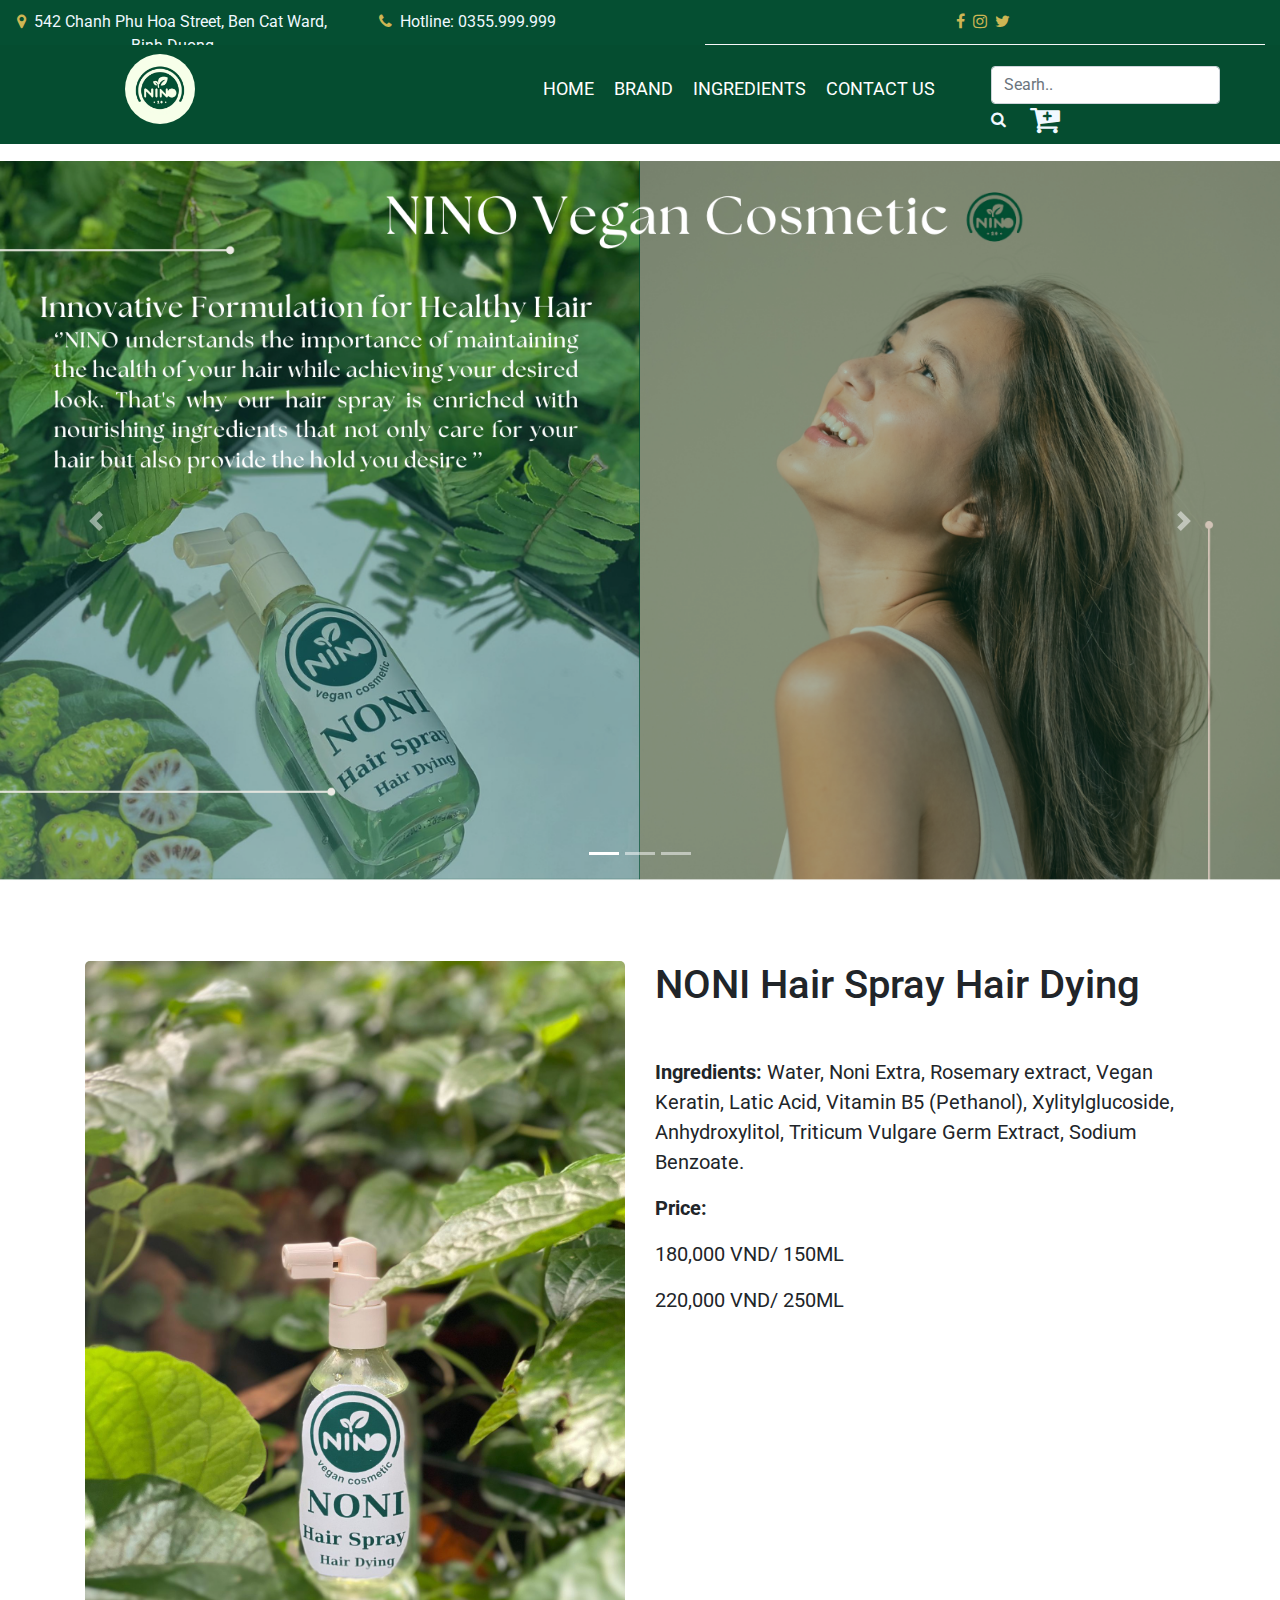
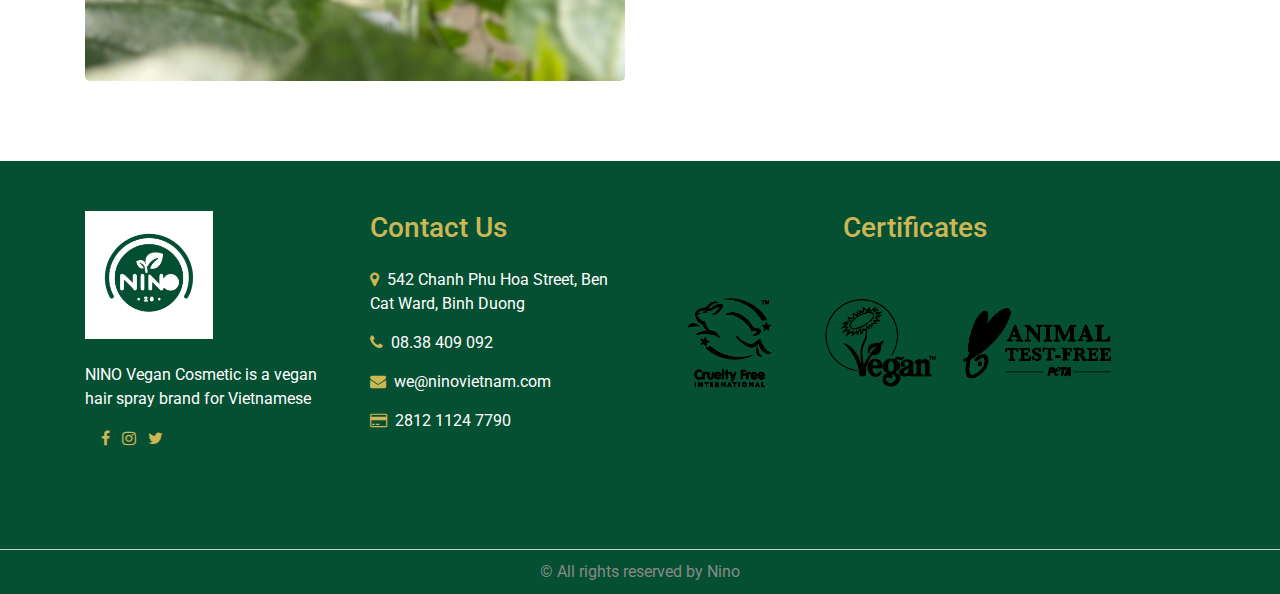
<file: trenlalot.html>
<!doctype html>
<html lang="en">

<head>
    <!-- Required meta tags -->
    <meta charset="utf-8">
    <meta name="viewport" content="width=device-width, initial-scale=1, shrink-to-fit=no">
    <script src="https://code.jquery.com/jquery-3.2.1.min.js"></script>


    <!-- Bootstrap CSS -->
    <link rel="stylesheet" href="https://cdn.jsdelivr.net/npm/bootstrap@4.0.0/dist/css/bootstrap.min.css"
        integrity="sha384-Gn5384xqQ1aoWXA+058RXPxPg6fy4IWvTNh0E263XmFcJlSAwiGgFAW/dAiS6JXm" crossorigin="anonymous">
    <!-- fontawsome 4.7 -->
    <link rel="stylesheet" href="https://cdnjs.cloudflare.com/ajax/libs/font-awesome/4.7.0/css/font-awesome.min.css">
    <!-- google fonts -->
    <link rel="preconnect" href="https://fonts.googleapis.com">
    <link rel="preconnect" href="https://fonts.gstatic.com" crossorigin>
    <link
        href="https://fonts.googleapis.com/css2?family=Merriweather&family=Roboto+Serif:wght@300;400;600&family=Roboto:wght@300;400;500&display=swap"
        rel="stylesheet">
    <link rel="stylesheet" href="style.css">
    <title>Welcome to Ninovietnam</title>
    <link rel="icon" type="image/x-icon" href="inc/images/logo.png">
</head>

<body>
    <header>
        <div class="top-header">
            <div class="container-fluid">
                <div class="row">
                    <div class="col-md-6">
                        <div class="top-left-header mr-50px">
                            <div class="row">
                                <div class="col-md-7">
                                    <div class="address-header">
                                        <i class="fa fa-map-marker mr-1"></i>
                                        542 Chanh Phu Hoa Street, Ben Cat Ward, Binh Duong
                                    </div>
                                </div>
                                <div class="col-md-5">
                                    <div class="hotline-header">
                                        <i class="fa fa-phone mr-1"></i>
                                        <a href="tel:0355999999">Hotline: 0355.999.999</a>
                                    </div>
                                </div>
                            </div>
                        </div>
                    </div>
                    <div class="col-md-6">
                        <div class="top-right-header ml-50px">
                            <div class="row">
                                <div class="col-md-12">
                                    <a href=""><i class="fa fa-facebook mr-1"></i></a>
                                    <a href=""><i class="fa fa-instagram mr-1"></i></a>
                                    <a href=""><i class="fa fa-twitter mr-1"></i></a>
                                </div>
                            </div>
                        </div>
                    </div>
                </div>
            </div>
        </div>

        <div class="nav-header">
            <div class="container-fluid">
                <div class="row">
                    <div class="col-md-3">
                        <a href="index.html">
                            <img width="70px" style="border-radius: 50%;" class="mt-1" src="inc/images/logo1.png" alt="">
                        </a>
                    </div>
                    <div class="col-md-6">
                        <nav>
                            <div class="special mb-3">
                                <i class="fa fa-list "></i> <span>NINO VEGAN COSMETIC</span>
                            </div>
                            <ul class="menu">
                                <span class="closeMenu">&times;</span>
                                <li><a href="">Home</a></li>
                                <li><a href="">Brand</a></li>
                                <li><a href="">Ingredients</a></li>
                                <li><a href="">Contact us</a></li>
                            </ul>
                        </nav>
                    </div>
                    <div class="col-md-3">
                        <nav class="navbar navbar-light mt-md-2 mr-3">
                            <form class="form-inline">
                                <input class="form-control mr-sm-2" type="search" placeholder="Searh..">
                                <a style="color: aliceblue;" href="#"><i class="fa fa-search "></i></a>
                                <i class="fa fa-cart-plus fa-2x ml-4"></i>
                            </form>
                        </nav>
                    </div>
                </div>
            </div>
        </div>

        <div class="slider">
            <div id="carouselExampleIndicators" class="carousel slide" data-ride="carousel" style="
            margin-top: 92px">
                <ol class="carousel-indicators">
                    <li data-target="#carouselExampleIndicators" data-slide-to="0" class="active"></li>
                    <li data-target="#carouselExampleIndicators" data-slide-to="1"></li>
                    <li data-target="#carouselExampleIndicators" data-slide-to="2"></li>
                    <!-- <li data-target="#carouselExampleIndicators" data-slide-to="3"></li> -->
                </ol>
                <div class="carousel-inner textCustom">
                    <div class="carousel-item active">
                        <img class="d-block w-100 h-100 " src="inc/images/2 n2f (2).png" alt="First slide">
                    </div>
                    <!-- <div class="carousel-item">
                        <img class="d-block w-100 "
                            src="inc/images/Beige and Brown Elegant Daily Vlog Skincare Routine Youtube Thumbnail (2).png"
                            alt="Second slide">
                    </div> -->
                    <div class="carousel-item">
                        <img class="d-block w-100 "
                            src="inc/images/Beige and Brown Elegant Daily Vlog Skincare Routine Youtube Thumbnail (3).png"
                            alt="Third slide">
                    </div>
                    <div class="carousel-item">
                        <img class="d-block w-100 " src="inc/images/2_n2f_5.png" alt="Fourth slide">
                    </div>
                    <!-- <div class="text-detail">
                        <h2>Welcome to NINO OFFICIAL</h2>
                        <p>Lorem ipsum dolor sit amet consectetur adipisicing elit. Non ducimus sequi enim laborum.
                            Incidunt, magnam qui. Laudantium atque ad rem, non dolores maxime aspernatur rerum
                            distinctio, cupiditate velit debitis sequi?
                        </p>
                    </div> -->
                </div>
                <a class="carousel-control-prev" href="#carouselExampleIndicators" role="button" data-slide="prev">
                    <span class="carousel-control-prev-icon" aria-hidden="true"></span>
                    <span class="sr-only">Previous</span>
                </a>
                <a class="carousel-control-next" href="#carouselExampleIndicators" role="button" data-slide="next">
                    <span class="carousel-control-next-icon" aria-hidden="true"></span>
                    <span class="sr-only">Next</span>
                </a>
            </div>
        </div>

    </header>

    <main class="mt-5">
        <div class="details">
            <div class="container">
                <div class="row">
                    <div class="col-md-6">
                        <img style="border-radius: 5px;" class="img-fluid" src="inc/images/trenlalop.jpg" alt="">
                    </div>
                    <div class="col-md-6">
                        <h1 class="mb-5">NONI Hair Spray Hair Dying</h1>
                        <div style="font-size: 20px;">
                            <p><b>Ingredients:</b> Water, Noni Extra, Rosemary extract, Vegan Keratin, Latic Acid,
                                Vitamin
                                B5
                                (Pethanol), Xylitylglucoside, Anhydroxylitol, Triticum Vulgare Germ Extract, Sodium
                                Benzoate.</p>
                            <p><b>Price: </b></p>
                            <p>180,000 VND/ 150ML</p>
                            <p>220,000 VND/ 250ML</p>
                        </div>

                    </div>
                </div>
            </div>
        </div>
    </main>


    <footer>
        <div class="main-footer">
            <div class="container">
                <div class="row">
                    <div class="col-md-3 mb-5 myCustom">
                        <img class="w-50 mb-4 logo-footer mx-auto" src="inc/images/logo.png" alt="">
                        <p>NINO Vegan Cosmetic is a vegan hair spray brand for Vietnamese</p>
                        <div class="ml-3">
                            <a href=""><i class="fa fa-facebook  mr-2"></i></a>
                            <a href=""><i class="fa fa-instagram  mr-2"></i></a>
                            <a href=""><i class="fa fa-twitter  mr-2"></i></a>
                        </div>

                    </div>
                    <div class="col-md-3 mb-3">
                        <h3>Contact Us</h3>
                        <ul>
                            <li><i class="fa fa-map-marker mr-2"></i>542 Chanh Phu Hoa Street, Ben Cat Ward, Binh Duong</li>
                            <li><i class="fa fa-phone mr-2"></i>08.38 409 092</li>
                            <li><i class="fa fa-envelope mr-2"></i>we@ninovietnam.com</li>
                            <li><i class="fa fa-credit-card mr-2"></i>2812 1124 7790</li>
                        </ul>
                    </div>
                    <div class="col-md-6 mb-5">
                        <h3 class="text-center" style="padding-right: 20px;">Certificates</h3>
                        <img style="mix-blend-mode: color-burn; width: 150px;" class="img-fluid"
                            src="inc/images/Untitled design.png" alt="">
                        <img style="mix-blend-mode: color-burn; width: 150px;" class="img-fluid"
                            src="inc/images/vegan.png" alt="">
                        <img style="mix-blend-mode: color-burn; width: 150px;" class="img-fluid"
                            src="inc/images/thoHong.png" alt="">
                    </div>
                    <!-- <div class="col-md-3">
                        <h3>Location</h3>
                       
                    </div> -->
                </div>
            </div>
        </div>

        <div class="copyright">
            <div class="container">
                <div class="row">
                    <div class="col-md-12 col-12">
                        &copy;  All rights reserved by Nino
                    </div>
                </div>
            </div>
        </div>


        <div class="goTop">
            <i id="topScroll" class="fa fa-angle-up fa-2x"></i>
        </div>
    </footer>

    <!-- Optional JavaScript -->
    <!-- jQuery first, then Popper.js, then Bootstrap JS -->
    <script src="https://cdn.jsdelivr.net/npm/popper.js@1.12.9/dist/umd/popper.min.js"></script>
    <script src="https://cdn.jsdelivr.net/npm/bootstrap@4.0.0/dist/js/bootstrap.min.js"></script>
    <script src="scripts.js"></script>
</body>

</html>
</file>
<file: style.css>
* {
    padding: 0;
    margin: 0;
    box-sizing: border-box;
}

a,
a:hover {
    text-decoration: none;
}

.top-header,
.nav-header {
    background-color: #054F32;
    color: aliceblue;
}

/* top-header */
.top-header a {
    color: aliceblue;
}

.top-header i {
    color: #cdb654;
}

.top-left-header,
.top-right-header {
    padding: 10px 0;
    border-bottom: 1px solid #f8f8f8;
    text-align: center;
}

/* nav-header */

.nav-header {
    text-align: center;
    padding-top: 5px;
    position: fixed;
    top: 45px;
    left: 0;
    z-index: 999999 !important;
    background-color: rgb(5, 77, 48);
    width: 100%;

}

nav {
    margin-top: 10px;
}

.menu {
    display: flex;
    justify-content: center;
    align-items: center;
    float: right;
}

.menu li {
    list-style: none;
}

.menu a {
    color: white;
    font-size: 18px;
    text-transform: uppercase;
}

.menu>li {
    display: flex;
    padding: 15px 10px;
}

nav .special {
    display: none;
}

.menu>li:hover a {
    color: #cdb654;
}

.menu>li:hover ul {
    display: block;
    color: #cdb654;

}

/* nhớ css thêm cho đẹp desktop */
.menu-drop-parent ul {
    display: none;
    position: absolute;
    width: 150px;
    top: 50px;
    z-index: 999;
    background-color: rgba(0, 0, 0, 0.8);
    padding: 0px 10px;
    text-align: left;
}

.menu-drop-parent ul li {
    padding-bottom: 5px;
    border-bottom: 1px solid #cdb654;
}

.menu-drop-parent ul li:last-child {
    border: none;
}

.menu .menu-drop-parent {
    position: relative;
    padding-right: 20px !important;
}

.menu-drop-parent::after {
    font-family: 'FontAwesome';
    content: '\f107';
    position: absolute;
    right: 0;
    bottom: 16px;
    color: #f8f8f8;
}

.textCustom .text-detail {
    position: absolute;
    z-index: 99999;
    top: 50%;
    left: 50%;
    transform: translate(-50%, -50%);
    text-align: center;
}

.textCustom .text-detail h2 {
    background-color: rgba(255, 255, 255, 0.75);
    color: #cdb654;
    display: inline-block;
    padding: 10px;
    margin-bottom: 10px;
    font-size: 46px;
}

.textCustom .text-detail p {
    background-color: rgba(255, 255, 255, 0.75);
    color: black;
    padding: 10px
}

/* main */
main {
    font-family: 'Roboto', sans-serif;
}

main>div {
    margin: 80px 0;
}

.welcome-block,
.service-block,
.intro-text {
    text-align: center;
}

/* 
.intro-text p {
    color: #dcdcdc;
} */

.welcome-block h4 {
    opacity: 0.65;
    font-weight: 500;
}

.welcome-block h2 {
    font-weight: 600;
}

.welcome-block button {
    padding: 5px 10px;
    color: #054d30;
    background-color: transparent;
    border: 2px solid #054d30;
    cursor: pointer;
    border-top: 4px solid #054d30;
    border-right: 3px solid #054d30;
    font-weight: 500;
}

.welcome-block button:hover {
    color: white;
    background-color: #054d30;
}

/* service-block */
.service-block,
.room-type {
    background-color:white;
    color: black;
    padding-top: 30px;
    padding-bottom: 30px;
}

.title-text h3 {
    color: #cdb654;
}

/* card */
/* .card {
    border: none;
    border-radius: 0%;
} */

.card-body {
    background-color: white;
    color: black;
}

.card-img-top,
.card-footer:last-child {
    border-radius: 0%;
}

.card-footer {
    background-color: #054F32;
    border: 0;
}

.card-footer a {
    color: white;
    text-transform: uppercase;
    width: 100%;
}

.card-title {
    font-weight: 600;
}

.card-text {
    font-size: 16px;
}

.card-footer .row div:first-child {
    position: relative;
}

.card-footer .row div:first-child::after {
    position: absolute;
    content: '';
    height: 48px;
    border-right: 1px solid #ccc;
    top: -12px;
    right: 0px;
}

/* end */
/* end */
/* convinient */
.convinient-block i {
    color: #cdb654;
}

/* room-type */
.room-type .card-title {
    font-weight: 400;
    padding-bottom: 10px;
}

.room-type .card-body p {
    color: rgb(128, 128, 128);
    padding-left: 15px;
    position: relative;
}

.room-type .card-body p::before {
    font-family: 'FontAwesome';
    content: '\f105';
    position: absolute;
    left: 3px;
    font-weight: bold;
    color: #cdb654;
    z-index: 999;
}

.room-type a {
    padding: 6px;
    font-weight: 500;
    color: white;
    background-color: #cdb654;
    border: none;
    cursor: pointer;
}

.room-type {
    margin-bottom: 0;
    padding-bottom: 80px;
}

/* contactUs */
.contactUs {
    background-image: url(inc/images/download.jpg);
    background-size: cover;
    padding: 250px;
    color: aliceblue;
    margin-top: 0;
}

.contactUs h2 {
    font-size: 24px;
    color: #cdb654;
}

.contact-detail {
    padding: 40px 30px;
    background-color: rgba(0, 0, 0, 0.3);
}

.contact-detail label {
    display: block;
    font-size: 16px;
}

.contact-detail input,
.contact-detail select {
    width: 400px;
    height: 40px;
    border-radius: 2px;
    padding: 0 15px;
}

.contact-detail .col-md-6>div {
    margin-bottom: 10px;
}

.contact-detail button {
    padding: 10px 100px;
    margin-top: 20px;
    color: white;
    background-color: #cdb654;
    font-size: 20px;
    font-weight: bold;
    cursor: pointer;

}

/* news-block */
.news-card {
    border: 1px solid #ccc;
    margin-bottom: 30px;
    -webkit-box-shadow: 3px 6px 12px -1px rgba(0, 0, 0, 0.62);
    -moz-box-shadow: 3px 6px 12px -1px rgba(0, 0, 0, 0.62);
    box-shadow: 3px 6px 12px -1px rgba(0, 0, 0, 0.62);

}

.news-card:nth-child(2) {
    margin-top: 30px;
}

.news-card-body {
    padding: 10px 10px 20px;
}

.news-card-body h5 {
    padding-bottom: 20px;
    position: relative;
}

.news-card-body h5::after {
    content: '';
    width: 40px;
    position: absolute;
    bottom: 8px;
    z-index: 999999;
    border-bottom: 2px solid rgb(199, 199, 199);
    left: 0;
}


.detail-url {
    color: #cdb654;
    border: 2px solid #cdb654;
    font-size: 20px;
    padding: 5px 10px;
    transition: 0.6s;
}

.detail-url:hover {
    background-color: #cdb654;
    color: white;
}

.news-card img {
    height: 220px;
}

.full-card .singleImg img {
    height: 200px;
}

.full-card .singleImg {
    position: relative;
}

.full-card .singleImg p {
    position: absolute;
    bottom: 48px;
    z-index: 99999;
    color: white;
    background-color: rgba(0, 0, 0, 0.3);
    width: 100%;
    margin: 0;
    text-align: center;
    height: 50px;
    line-height: 50px;
}

.middle-text {
    bottom: 0 !important;
}



/* footer */
footer {
    background-color: #054f32;

}

footer i {
    color: #cdb654;
}

.main-footer {
    border-bottom: 1px solid #ccc;
    padding: 50px 0;
}

.main-footer ul li {
    list-style: none;
    padding-bottom: 15px;
}

.main-footer h3 {
    color: #cdb654;
    padding-bottom: 15px;
}

.main-footer p,
.main-footer ul li {
    color: white;
}

.main-footer .input-email {
    position: relative;
}

.main-footer .col-md-3:last-child a i {
    position: absolute;
    top: 10px;
    right: -20px;
    color: white;
}

.copyright {
    text-align: center;
    padding: 10px 0;
    color: rgb(137, 137, 137);
}

/* goTop */
.goTop {
    display: none;
}

#topScroll {
    position: fixed;
    bottom: 40px;
    right: 30px;
    border-radius: 50%;
    padding: 9px 15px;
    background-color: #054F32;
    /* display: none; */
    cursor: pointer;
    color: white;
}

.closeMenu {
    display: none;
    font-size: 40px;
    position: fixed;
    top: 0;
    right: 50%;
    color: gray;
}

/* breakpoint */
@media (max-width: 768px) {

    /* navigation */
    .top-header {
        display: none;
    }

    .nav-header .col-md-3 {
        display: none;
    }

    .closeMenu {
        display: block;
    }

    .nav-header .menu {
        position: fixed;
        top: 0;
        bottom: -15px;
        left: 0;
        right: 40%;
        z-index: 999999;
        background-color: rgba(0, 0, 0, 0.7);
        padding-top: 50px;

    }

    .nav-header {
        top: 0 !important;
    }

    .nav-header .menu>li {
        display: block;
        text-align: left;
    }

    .menu-drop-parent::after {
        display: none;
    }

    .nav-header .menu .menu-drop {
        display: none;
    }

    .nav-header nav .special {
        display: block;
        cursor: pointer;
        font-size: 24px;
        color: #cdb654;
        font-weight: bold;
        padding: 0;
    }

    .special i {
        border: 1px solid #cdb654;
        padding: 10px;
    }

    .nav-header .menu {
        display: none;
    }

    .text-detail p {
        display: none;
    }

    .text-detail h2 {
        width: 295px;
    }

    /* end */
    main>div {
        margin: 0;
    }

    header .slider {
        margin-top: 100px !important;
    }


    .welcome-block {
        padding-top: 50px;
    }

    .welcome-block .col-md-6 {
        margin-bottom: 50px;
    }

    .card-item>div {
        margin: 10px 0;
    }

    .service-block {
        padding-bottom: 50px;
    }

    .convinient-block {
        padding: 50px 0;
    }

    .main-footer h3 {
        text-align: center;
        text-transform: uppercase;
    }

    .myCustom {
        display: flex;
        flex-direction: column;
        align-items: center;
        justify-content: center;
        text-align: center;
        font-size: 14px;
    }

    .input-email {
        width: 300px;
    }

    .main-footer {
        border: none;
    }

    .contactUs {
        padding: 20px;
    }

    .contact-detail input,
    .contact-detail select {
        width: 300px;
    }

    .contactUs form {
        margin: 80px 0;
        text-align: center;
    }

    .news-block {
        margin-top: 40px;
    }

}

/* others */
.mr-50px {
    margin-right: 50px;
}

.ml-50px {
    margin-left: 50px;
}

h1,
h2,
h3,
h4,
h5 {
    font-weight: 500;
}

.intro-text {
    margin-bottom: 20px;
}

.intro-text h3 {
    color: #054d30;
    font-size: 40px;
}
</file>
